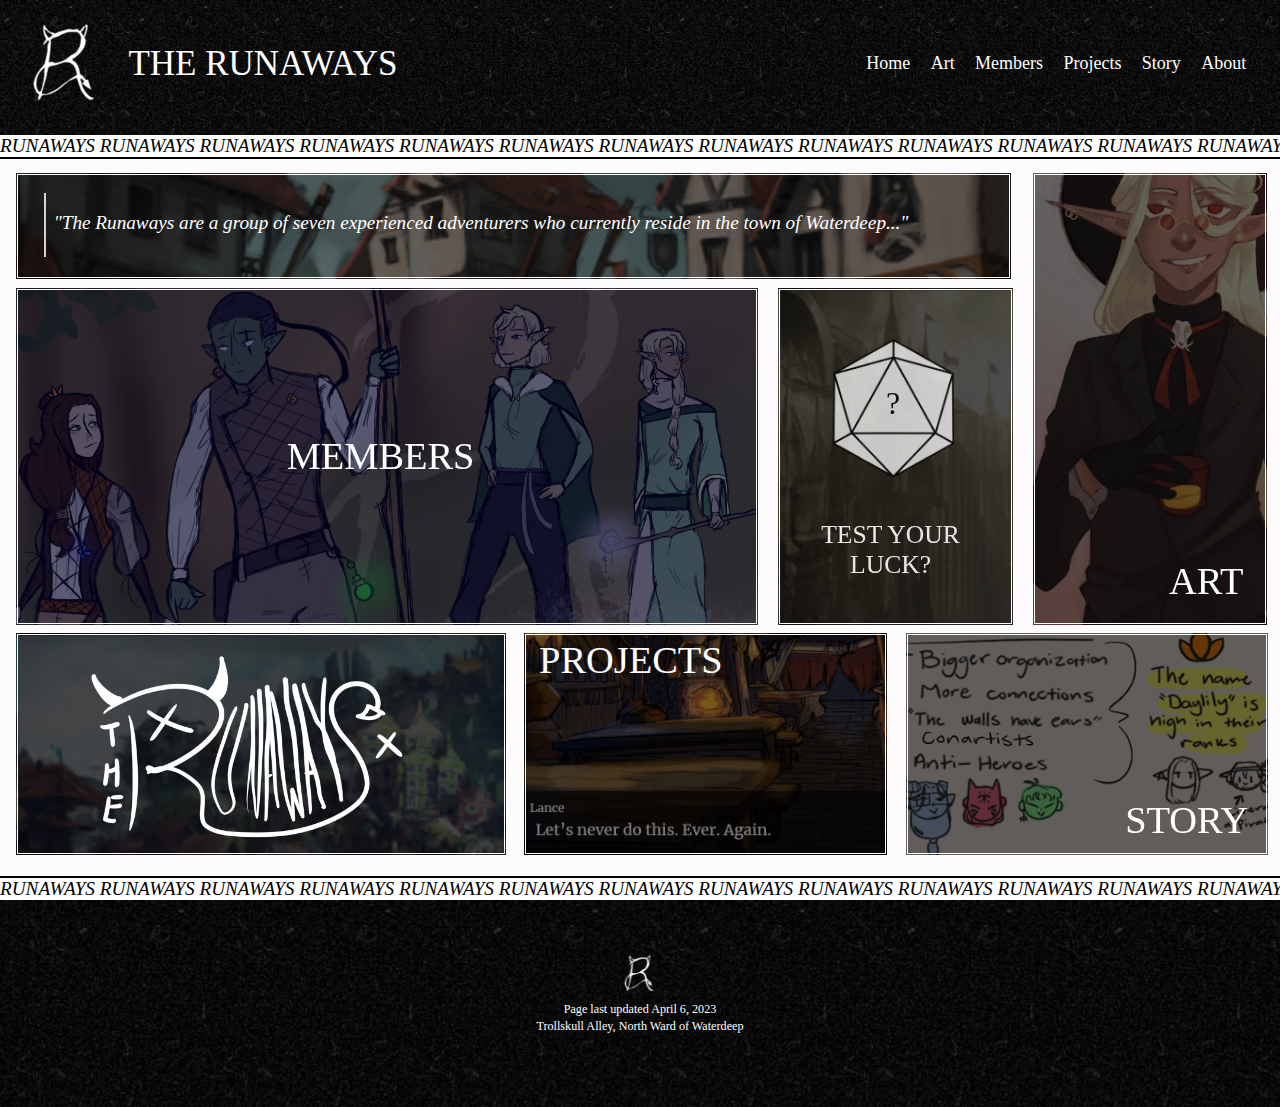
<file: index.html>
<!DOCTYPE html>
<html lang="en">
<head>
    <meta charset="UTF-8">
    <meta http-equiv="X-UA-Compatible" content="IE=edge">
    <meta name="viewport" content="width=device-width, initial-scale=1.0">
    <title>Runaways</title>
    <link rel="stylesheet" href="css/style.css">
    <link rel="stylesheet" href="css/index.css">
    <link rel="icon" type="image/x-icon" href="img/favicon.ico">

    <!--<style>
        ::selection {
        color: red;
          background: rgb(255, 243, 76);
        }
    </style>!-->

</head>
<body>
    <section class="header" id="header">
        <div class="headerLine" id="headerLine"></div>
        <nav>
            <a href="index.html"><img id="mainLogo" src="img/RL.png"></a>
            <div id="title"><a href="index.html">THE RUNAWAYS</a></div>
            <div id="navLinks" class="nav-links">
                <ul>
                    <li><a href="index.html"> Home </a></li>
                    <li><a href="art.html"> Art </a></li>
                    <li><a href="members.html"> Members </a></li>
                    <li><a href="projects.html"> Projects </a></li>
                    <li><a href="story.html"> Story </a></li>
                    <li><a href="about.html"> About </a></li>
                </ul>
            </div>
        </nav>
        <div class="headerLine"></div>
        <div id="mobileNL" class="mobileNL">
            <ul>
                <li><a href="index.html"> Home </a></li>
                <li><a href="art.html"> Art </a></li>
                <li><a href="members.html"> Members </a></li>
                <li><a href="projects.html"> Projects </a></li>
                <li><a href="story.html"> Story </a></li>
                <li><a href="about.html"> About </a></li>
            </ul>
        </div>
        <div id="HL3" class="headerLine"></div>
    </section>

    <div class="scrollingM">
        <div id="outer">
            <div>
                <div id="loop">
                    <div id="content">
                        RUNAWAYS
                    </div>
                </div>
            </div>
        </div>
        <div id="SBLine"></div>
    </div>

    <section class="bigContent">
            <div class="blkBox" id="blk1">
                <div id="blk1Line" onclick="location.href = 'about.html';"></div>
                <div id="blk1Txt" onclick="location.href = 'about.html';">"The Runaways are a group of seven experienced adventurers who currently reside in the town of Waterdeep..."</div>
            </div>
            <div class="blkBox" id="blk2" onclick="location.href = 'art.html';">
                <div id="artBoxTxt">ART</div>
            </div>
            <div class="blkBox" id="blk3" onclick="location.href = 'members.html';">
                <div id="membBoxTxt">MEMBERS</div>
            </div>
            <div class="blkBox" id="blk4">
                <div id="luckBuff"></div>
                <div id="d20Pic" onclick="rollD20()">?</div>
                <div id="rollTxt" onclick="rollD20()">
                    <span id="wannaRoll" class="wannaRoll">TEST YOUR LUCK?</span>
                    <span class="gonnaRoll">LET'S ROLL!</span>
                </div>
            </div>
            <div class="blkBox" id="blk5">
                <div id="RLfancy" onclick="superSecret()"></div>
            </div>
            <div class="blkBox" id="blk6" onclick="location.href = 'projects.html';">
                <div id="projectBoxTxt">PROJECTS</div>
            </div>
            <div class="blkBox" id="blk7" onclick="location.href = 'story.html';">
                <div id="storyBoxTxt">STORY</div>
            </div>
    </section>

    <div class="scrollingM">
        <div id="SBLine2"></div>
    <div id="outer2">
        <div>
            <div id="loop2">
                <div id="content2">
                    RUNAWAYS
                </div>
            </div>
        </div>
    </div>
    </div>

    <section class="footer">
        <div class="bHeaderLine"></div>
        <img id="footerLogo" src="img/RL.png">
        <div id="footerTxt">
            <p>Page last updated April 6, 2023</p>
            <p>Trollskull Alley, North Ward of Waterdeep</p>
        </div>
        <div class="bHeaderLine"></div>
    </section>

    <script src="js/main.js"></script>
    <script src="js/index.js"></script>
</body>
</html>
</file>
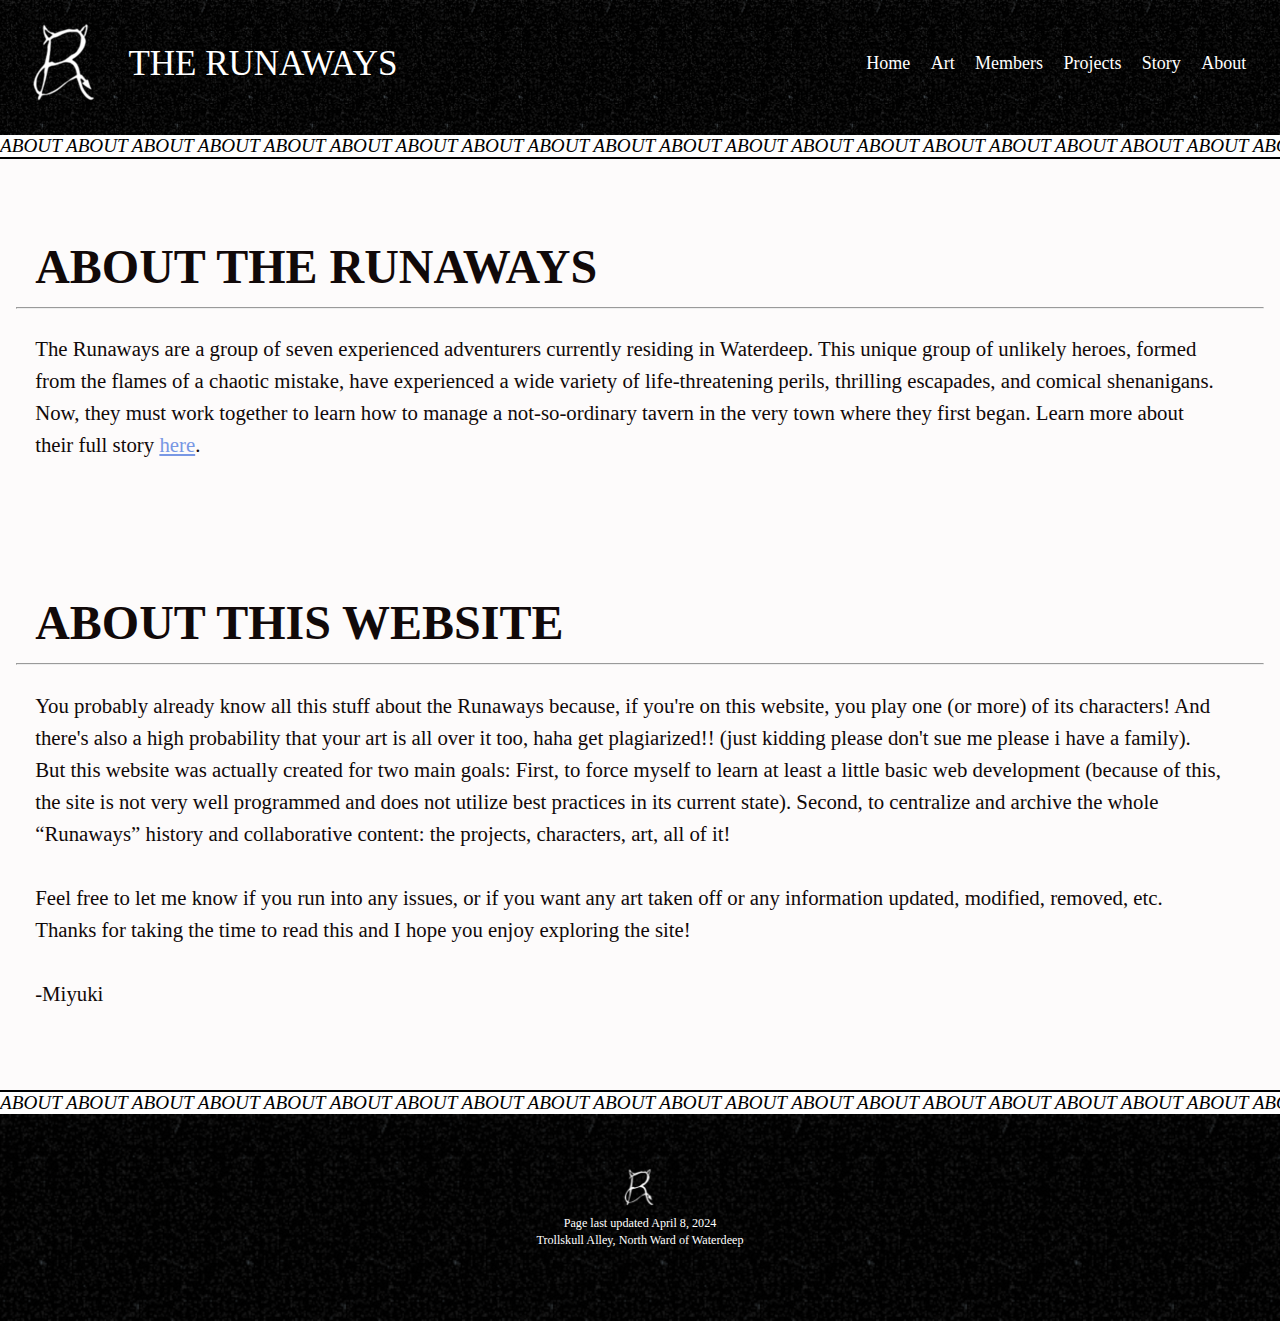
<file: about.html>
<!DOCTYPE html>
<html lang="en">
<head>
    <meta charset="UTF-8">
    <meta http-equiv="X-UA-Compatible" content="IE=edge">
    <meta name="viewport" content="width=device-width, initial-scale=1.0">
    <title>About</title>
    <link rel="stylesheet" href="css/style.css">
    <link rel="stylesheet" href="css/about.css">
    <link rel="icon" type="image/x-icon" href="img/favicon.ico">
</head>
<body>
    <section class="header" id="header">
        <div class="headerLine" id="headerLine"></div>
        <nav>
            <a href="index.html"><img id="mainLogo" src="img/RL.png"></a>
            <div id="title"><a href="index.html">THE RUNAWAYS</a></div>
            <div id="navLinks" class="nav-links">
                <ul>
                    <li><a href="index.html"> Home </a></li>
                    <li><a href="art.html"> Art </a></li>
                    <li><a href="members.html"> Members </a></li>
                    <li><a href="projects.html"> Projects </a></li>
                    <li><a href="story.html"> Story </a></li>
                    <li><a href="about.html"> About </a></li>
                </ul>
            </div>
        </nav>
        <div class="headerLine"></div>
        <div id="mobileNL" class="mobileNL">
            <ul>
                <li><a href="index.html"> Home </a></li>
                <li><a href="art.html"> Art </a></li>
                <li><a href="members.html"> Members </a></li>
                <li><a href="projects.html"> Projects </a></li>
                <li><a href="story.html"> Story </a></li>
                <li><a href="about.html"> About </a></li>
            </ul>
        </div>
        <div id="HL3" class="headerLine"></div>
    </section>

    <div class="scrollingM" id="topSM">
    <div id="outer">
        <div>
            <div id="loop">
                <div id="content">
                    ABOUT
                </div>
            </div>
        </div>
    </div>
    <div id="SBLine"></div>
    </div>

    <section class="holder">
        <div class="cont"id="cont1">
            <h1 class="aboutHdr">ABOUT THE RUNAWAYS</h1>
            <hr>
            <br>
            <p class="aboutP">The Runaways are a group of seven experienced adventurers currently residing in Waterdeep. This unique group of unlikely heroes, formed from the flames of a chaotic mistake, have experienced a wide variety of life-threatening perils, thrilling escapades, and comical shenanigans. Now, they must work together to learn how to manage a not-so-ordinary tavern in the very town where they first began. Learn more about their full story <a class="linky" href="story.html">here</a>.</p>
        </div>
        <div class="cont"id="cont2">
            <h2 class="aboutHdr" id="aboutHdr2">ABOUT THIS WEBSITE</h2>
            <hr>
            <br>
            <p class="aboutP" id="aboutP2">You probably already know all this stuff about the Runaways because, if you're on this website, you play one (or more) of its characters! And there's also a high probability that your art is all over it too, haha get plagiarized!! (just kidding please don't sue me please i have a family). But this website was actually created for two main goals: First, to force myself to learn at least a little basic web development (because of this, the site is not very well programmed and does not utilize best practices in its current state). Second, to centralize and archive the whole “Runaways” history and collaborative content: the projects, characters, art, all of it!<br><br>Feel free to let me know if you run into any issues, or if you want any art taken off or any information updated, modified, removed, etc. Thanks for taking the time to read this and I hope you enjoy exploring the site! <br><br>-Miyuki</p>
        </div>
    </section>

    <div class="scrollingM" id="bottomSM">
    <div id="SBLine2"></div>
    <div id="outer2">
        <div>
            <div id="loop2">
                <div id="content2">
                    ABOUT
                </div>
            </div>
        </div>
    </div>
    </div>

    <section class="footer">
        <div class="bHeaderLine"></div>
        <img id="footerLogo" src="img/RL.png">
        <div id="footerTxt">
            <p>Page last updated April 8, 2024</p>
            <p>Trollskull Alley, North Ward of Waterdeep</p>
        </div>
        <div class="bHeaderLine"></div>
    </section>

<script src="js/main.js"></script>
</body>
</html>
</file>
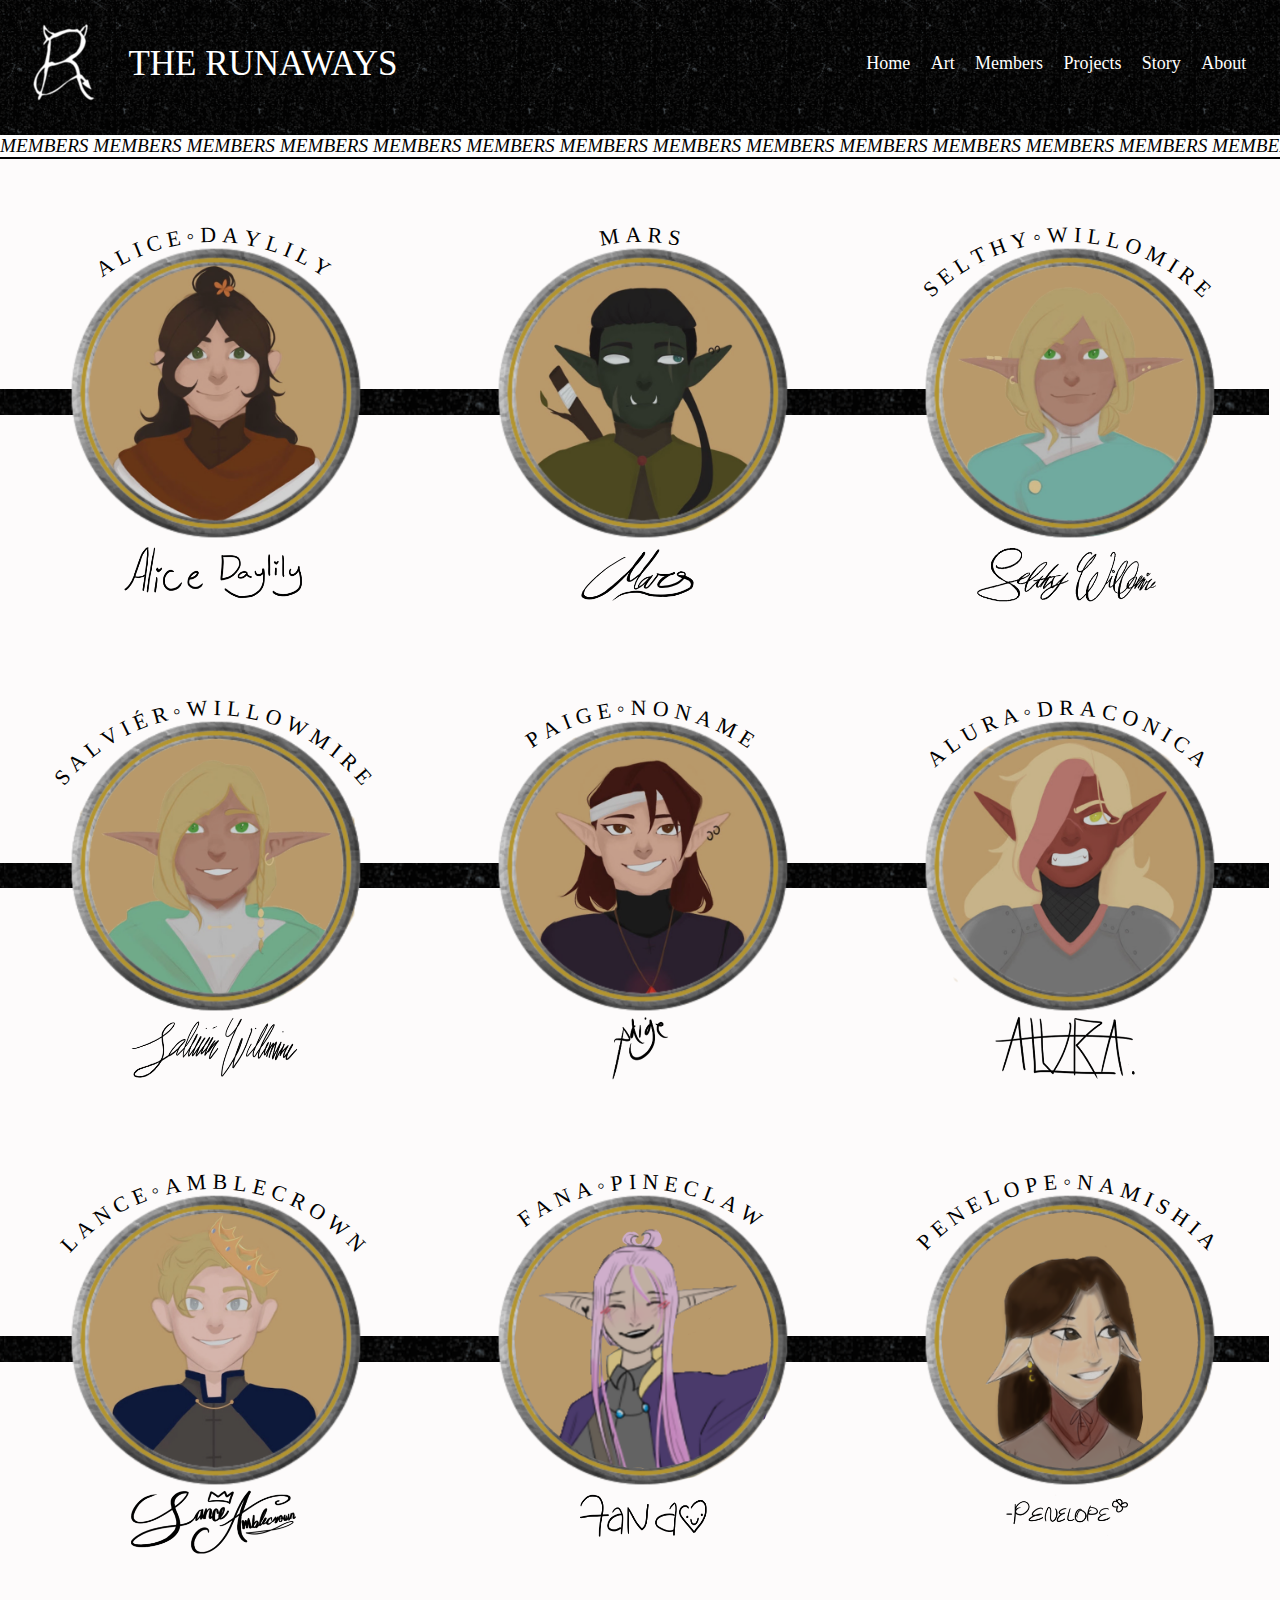
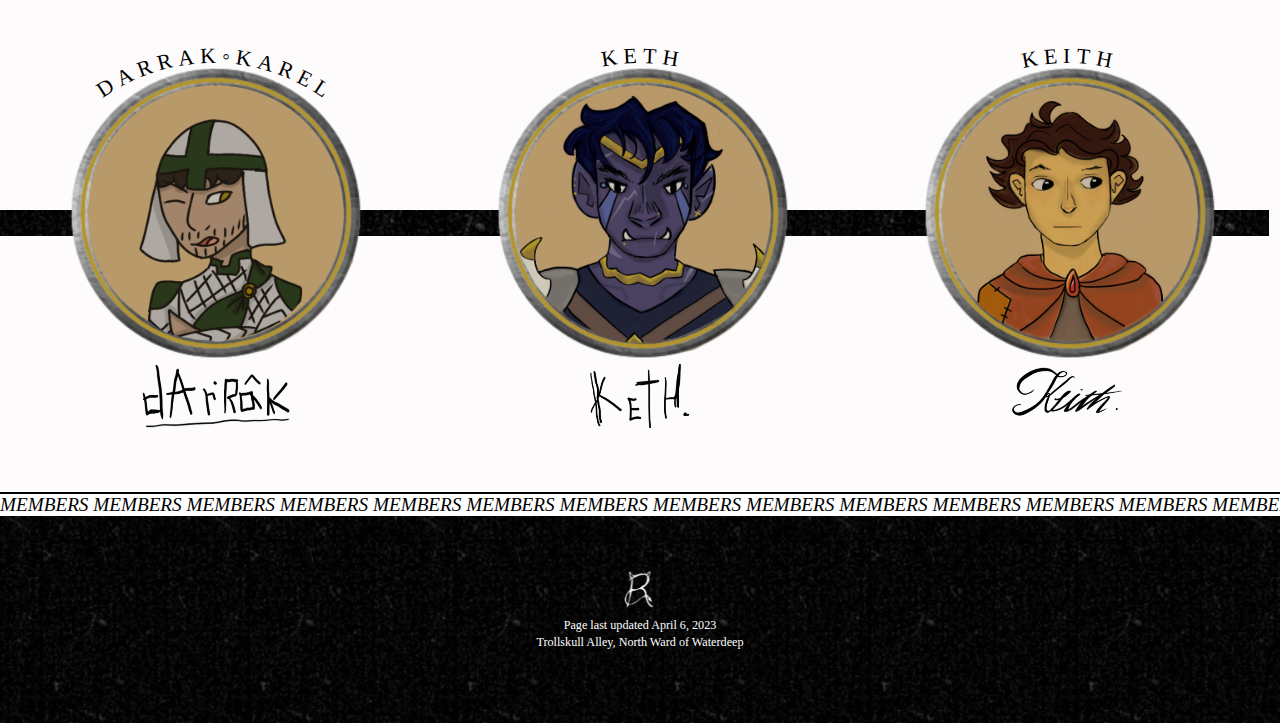
<file: members.html>
<!DOCTYPE html>
<html lang="en">
<head>
    <meta charset="UTF-8">
    <meta http-equiv="X-UA-Compatible" content="IE=edge">
    <meta name="viewport" content="width=device-width, initial-scale=1.0">
    <title>Members</title>
    <link rel="stylesheet" href="css/style.css">
    <link rel="stylesheet" href="css/members.css">
    <link rel="icon" type="image/x-icon" href="img/favicon.ico">
</head>
<body onload="getX()"> <!--for the circle text curve-->
    <section class="header" id="header">
        <div class="headerLine" id="headerLine"></div>
        <nav>
            <a href="index.html"><img id="mainLogo" src="img/RL.png"></a>
            <div id="title"><a href="index.html">THE RUNAWAYS</a></div>
            <div id="navLinks" class="nav-links">
                <ul>
                    <li><a href="index.html"> Home </a></li>
                    <li><a href="art.html"> Art </a></li>
                    <li><a href="members.html"> Members </a></li>
                    <li><a href="projects.html"> Projects </a></li>
                    <li><a href="story.html"> Story </a></li>
                    <li><a href="about.html"> About </a></li>
                </ul>
            </div>
        </nav>
        <div class="headerLine"></div>
        <div id="mobileNL" class="mobileNL">
            <ul>
                <li><a href="index.html"> Home </a></li>
                <li><a href="art.html"> Art </a></li>
                <li><a href="members.html"> Members </a></li>
                <li><a href="projects.html"> Projects </a></li>
                <li><a href="story.html"> Story </a></li>
                <li><a href="about.html"> About </a></li>
            </ul>
        </div>
        <div id="HL3" class="headerLine"></div>
    </section>
    
    <div class="scrollingM">
        <div id="outer">
            <div>
                <div id="loop">
                    <div id="content">
                        MEMBERS
                    </div>
                </div>
            </div>
        </div>
        <div id="SBLine"></div>
    </div>

    <section class="membHold">

        <div class="memberA" id="aliceA">
            <div class="membCurve" id="aliceC">A L I C E ◦ D A Y L I L Y</div>
            <img class="memberB" id="aliceB" src="img/tokens/aliceToken.png" onclick="alert('i didnt make member pages yet D:')">
            <img class="memberT" id="aliceT" src="img/signatures/aliceSig.png">
            <div class="membRibbon"></div>
            <div class="membRibbonM"></div>
        </div>

        <div class="memberA" id="marsA">
            <span class="membCurve" id="marsC">M A R S</span>
            <img class="memberB" id="marsB" src="img/tokens/marsToken.png" onclick="alert('i didnt make member pages yet D:')">
            <img class="memberT" id="marsT" src="img/signatures/marsSig.png">
        </div>

        <div class="memberA" id="selthyA">
            <span class="membCurve" id="selthyC">S E L T H Y ◦ W I L L O M I R E</span>
            <img class="memberB" id="selthyB" src="img/tokens/selthyToken.png" onclick="alert('i didnt make member pages yet D:')">
            <img class="memberT" id="selthyT" src="img/signatures/selthySig.png">
            <div class="membRibbonM"></div>
        </div>

        <div class="memberA" id="salvierA">
            <span class="membCurve" id="salvierC">S A L V I É R ◦ W I L L O W M I R E</span>
            <img class="memberB" id="salvierB" src="img/tokens/salvierToken.png" onclick="alert('i didnt make member pages yet D:')">
            <img class="memberT" id="salvierT" src="img/signatures/salvierSig.png">
            <div class="membRibbon"></div>
        </div>

        <div class="memberA" id="paigeA">
            <span class="membCurve" id="paigeC">P A I G E ◦ N O N A M E</span>
            <img class="memberB" id="paigeB" src="img/tokens/paigeToken.png" onclick="alert('i didnt make member pages yet D:')">
            <img class="memberT" id="paigeT" src="img/signatures/paigeSig.png">
            <div class="membRibbonM"></div>
        </div>

        <div class="memberA" id="aluraA">
            <div class="membCurve" id="aluraC">A L U R A ◦ D R A C O N I C A</div>
            <img class="memberB" id="aluraB" src="img/tokens/aluraToken.png" onclick="alert('i didnt make member pages yet D:')">
            <img class="memberT" id="aluraT"  src="img/signatures/aluraSig.png">
        </div>

        <div class="memberA" id="lanceA">
            <span class="membCurve" id="lanceC">L A N C E ◦ A M B L E C R O W N</span>
            <img class="memberB" id="lanceB" src="img/tokens/lanceToken.png" onclick="alert('i didnt make member pages yet D:')">
            <img class="memberT" id="lanceT" src="img/signatures/lanceSig.png">
            <div class="membRibbon"></div>
            <div class="membRibbonM"></div>
        </div>

        <div class="memberA" id="fanaA">
            <span class="membCurve" id="fanaC">F A N A ◦ P I N E C L A W</span>
            <img class="memberB" id="fanaB" src="img/tokens/fanaToken.png" onclick="alert('i didnt make member pages yet D:')">
            <img class="memberT" id="fanaT" src="img/signatures/fanaSig.png">
        </div>

        <div class="memberA" id="penelopeA">
            <span class="membCurve" id="penelopeC">P E N E L O P E ◦ N A M I S H I A</span>
            <img class="memberB" id="penelopeB" src="img/tokens/penelopeToken.png" onclick="alert('i didnt make member pages yet D:')">
            <img class="memberT" id="penelopeT" src="img/signatures/penelopeSig.png">
            <div class="membRibbonM"></div>
        </div>

        <div class="memberA" id="darrakA">
            <span class="membCurve" id="darrakC">D A R R A K ◦ K A R E L</span>
            <img class="memberB" id="darrakB" src="img/tokens/darrakToken.png" onclick="alert('i didnt make member pages yet D:')">
            <img class="memberT" id="darrakT" src="img/signatures/darrakSig.png">
            <div class="membRibbon"></div>
        </div>

        <div class="memberA" id="kethA">
            <span class="membCurve" id="kethC">K E T H</span>
            <img class="memberB" id="kethB" src="img/tokens/kethToken.png" onclick="alert('i didnt make member pages yet D:')">
            <img class="memberT" id="kethT" src="img/signatures/kethSig.png">
            <div class="membRibbonM"></div>
        </div>

        <div class="memberA" id="keithA">
            <span class="membCurve" id="keithC">K E I T H</span>
            <img class="memberB" id="keithB" src="img/tokens/keithToken.png" onclick="alert('i didnt make member pages yet D:')">
            <img class="memberT" id="keithT" src="img/signatures/keithSig.png">
        </div>

</section>


<div class="scrollingM">
    <div id="SBLine2"></div>
<div id="outer2">
    <div>
        <div id="loop2">
            <div id="content2">
                MEMBERS
            </div>
        </div>
    </div>
</div>
</div>

<section class="footer">
    <div class="bHeaderLine"></div>
    <img id="footerLogo" src="img/RL.png">
    <div id="footerTxt">
        <p>Page last updated April 6, 2023</p>
        <p>Trollskull Alley, North Ward of Waterdeep</p>
    </div>
    <div class="bHeaderLine"></div>
</section>

<script src="lib/circletype.min.js"></script>
<script src="js/main.js"></script>
</body>
</html>
</file>
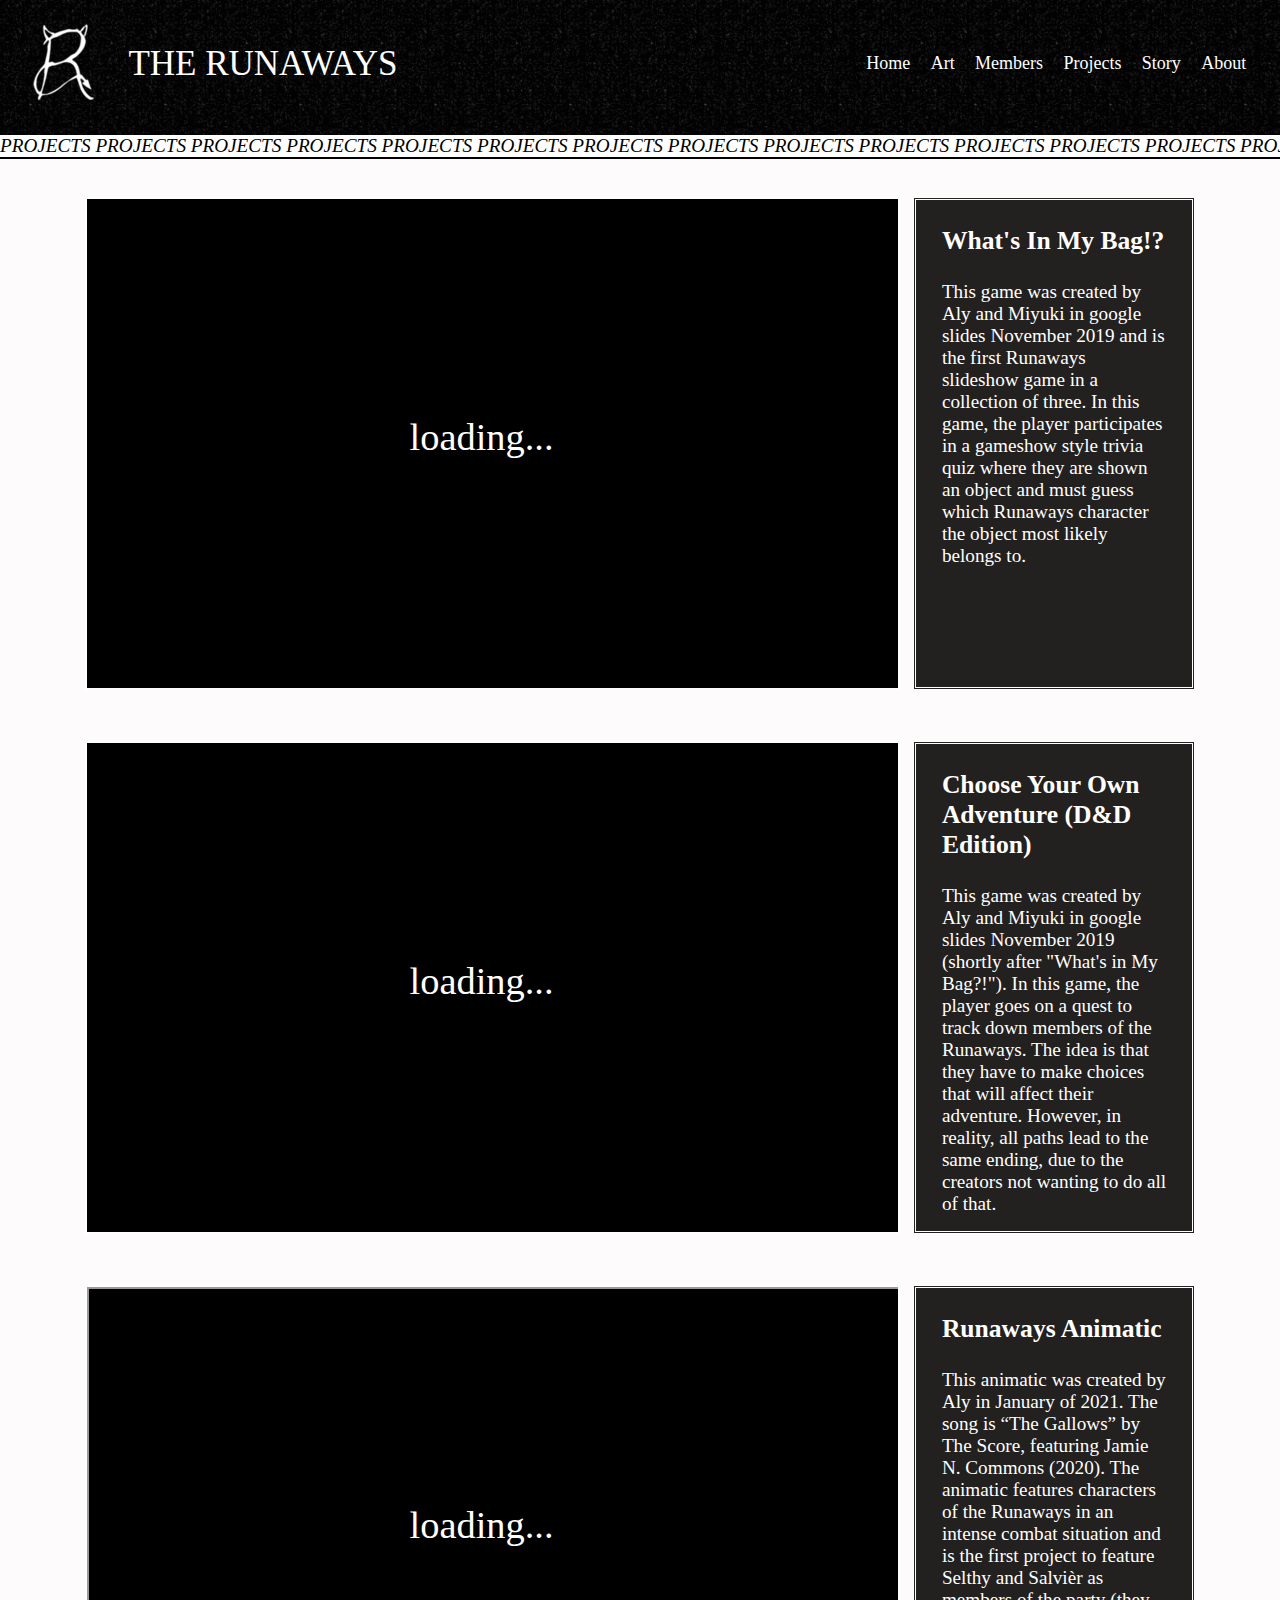
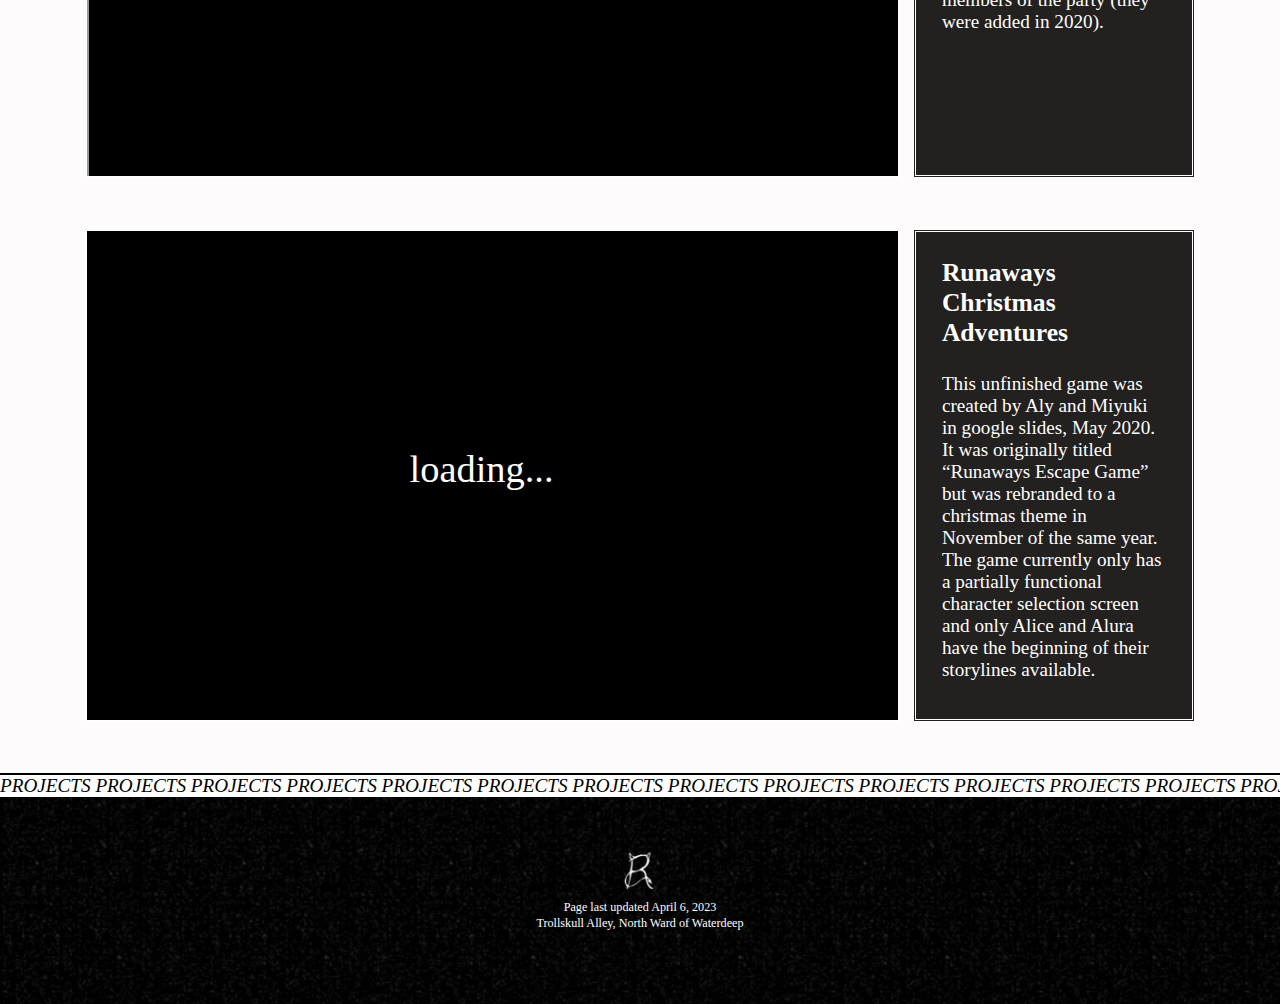
<file: projects.html>
<!DOCTYPE html>
<html lang="en">
<head>
    <meta charset="UTF-8">
    <meta http-equiv="X-UA-Compatible" content="IE=edge">
    <meta name="viewport" content="width=device-width, initial-scale=1.0">
    <title>Projects</title>
    <link rel="stylesheet" href="css/style.css">
    <link rel="stylesheet" href="css/projects.css">
    <link rel="icon" type="image/x-icon" href="img/favicon.ico">
</head>
<body>
    <section class="header" id="header">
        <div class="headerLine" id="headerLine"></div>
        <nav>
            <a href="index.html"><img id="mainLogo" src="img/RL.png"></a>
            <div id="title"><a href="index.html">THE RUNAWAYS</a></div>
            <div id="navLinks" class="nav-links">
                <ul>
                    <li><a href="index.html"> Home </a></li>
                    <li><a href="art.html"> Art </a></li>
                    <li><a href="members.html"> Members </a></li>
                    <li><a href="projects.html"> Projects </a></li>
                    <li><a href="story.html"> Story </a></li>
                    <li><a href="about.html"> About </a></li>
                </ul>
            </div>
        </nav>
        <div class="headerLine"></div>
        <div id="mobileNL" class="mobileNL">
            <ul>
                <li><a href="index.html"> Home </a></li>
                <li><a href="art.html"> Art </a></li>
                <li><a href="members.html"> Members </a></li>
                <li><a href="projects.html"> Projects </a></li>
                <li><a href="story.html"> Story </a></li>
                <li><a href="about.html"> About </a></li>
            </ul>
        </div>
        <div id="HL3" class="headerLine"></div>
    </section>

    <div class="scrollingM">
        <div id="outer">
            <div>
                <div id="loop">
                    <div id="content">
                        PROJECTS
                    </div>
                </div>
            </div>
        </div>
        <div id="SBLine"></div>
    </div>

    <section class="PJContCont">
            <div class="PJCont">
                <span class="pojLoad">loading...</span>
                <div class="pojPic" id="pojPic">
                    <iframe class="pojiframe" src="https://docs.google.com/presentation/d/e/2PACX-1vS2GuZ5HJ9EKe_SZK63ydAvvYsheoPdands-qaMznwfGYRrPetsTfQkKHVab4Q97uN00ge-XMXmi0v6/embed?start=false&loop=false&delayms=3000" frameborder="0" width="100%" height="100%" allowfullscreen="true" mozallowfullscreen="true" webkitallowfullscreen="true"></iframe>
                </div>
                <div class="pojDesc"><h2 class="pojTitleTxt">What's In My Bag!?</h2><p class="pojDescTxt">This game was created by Aly and Miyuki in google slides November 2019 and is the first Runaways slideshow game in a collection of three. In this game, the player participates in a gameshow style trivia quiz where they are shown an object and must guess which Runaways character the object most likely belongs to.</p></div>
            </div>
            <div class="PJCont">
                <span class="pojLoad">loading...</span>
                <div class="pojPic" id="pojPic">
                    <iframe class="pojiframe" src="https://docs.google.com/presentation/d/e/2PACX-1vQJZ3crpo_S7x7D4D3vHp0ot10gPvUs_R1ayQh3NGIrW02p6TWjrqY29KDxbQnsLCg2XL91-mB8L_4i/embed?start=false&loop=false&delayms=60000" frameborder="0" width="100%" height="100%" allowfullscreen="true" mozallowfullscreen="true" webkitallowfullscreen="true"></iframe>
                </div>
                <div class="pojDesc"><h2 class="pojTitleTxt">Choose Your Own Adventure (D&D Edition)</h2><p class="pojDescTxt">This game was created by Aly and Miyuki in google slides November 2019 (shortly after "What's in My Bag?!"). In this game, the player goes on a quest to track down members of the Runaways. The idea is that they have to make choices that will affect their adventure. However, in reality, all paths lead to the same ending, due to the creators not wanting to do all of that.</p></div>
            </div>
            <div class="PJCont">
                <span class="pojLoad">loading...</span>
                <div class="pojPic" id="pojPic">
                    <iframe class="pojiframe" src="https://drive.google.com/file/d/1LRYOTTirEqPoSgl4oGdT8HylVrnzLutQ/preview" width="100%" height="100%" allow="autoplay"></iframe>
                </div>
                <div class="pojDesc"><h2 class="pojTitleTxt">Runaways Animatic</h2><p class="pojDescTxt">This animatic was created by Aly in January of 2021. The song is “The Gallows” by The Score, featuring Jamie N. Commons (2020). The animatic features characters of the Runaways in an intense combat situation and is the first project to feature Selthy and Salvièr as members of the party (they were added in 2020).</p></div>
            </div>
            <div class="PJCont">
                <span class="pojLoad">loading...</span>
                <div class="pojPic" id="pojPic">
                    <iframe class="pojiframe" src="https://docs.google.com/presentation/d/e/2PACX-1vQE4Olx5bcC29Sg6m1knOfbudrixQ9J3g_PESqjnjFiemmFIfSeq2_Kb1fIxdo8vhZAdBcKxYnQtL-C/embed?start=false&loop=false&delayms=60000" frameborder="0" width="100%" height="100%" allowfullscreen="true" mozallowfullscreen="true" webkitallowfullscreen="true"></iframe>
                </div>
                <div class="pojDesc"><h2 class="pojTitleTxt">Runaways Christmas Adventures</h2><p class="pojDescTxt">This unfinished game was created by Aly and Miyuki in google slides, May 2020. It was originally titled “Runaways Escape Game” but was rebranded to a christmas theme in November of the same year. The game currently only has a partially functional character selection screen and only Alice and Alura have the beginning of their storylines available.</p></div>
            </div>
    </section>

    <div class="scrollingM">
        <div id="SBLine2"></div>
    <div id="outer2">
        <div>
            <div id="loop2">
                <div id="content2">
                    PROJECTS
                </div>
            </div>
        </div>
    </div>
    </div>

    <section class="footer">
        <div class="bHeaderLine"></div>
        <img id="footerLogo" src="img/RL.png">
        <div id="footerTxt">
            <p>Page last updated April 6, 2023</p>
            <p>Trollskull Alley, North Ward of Waterdeep</p>
        </div>
        <div class="bHeaderLine"></div>
    </section>

<script src="js/main.js"></script>
</body>
</html>
</file>
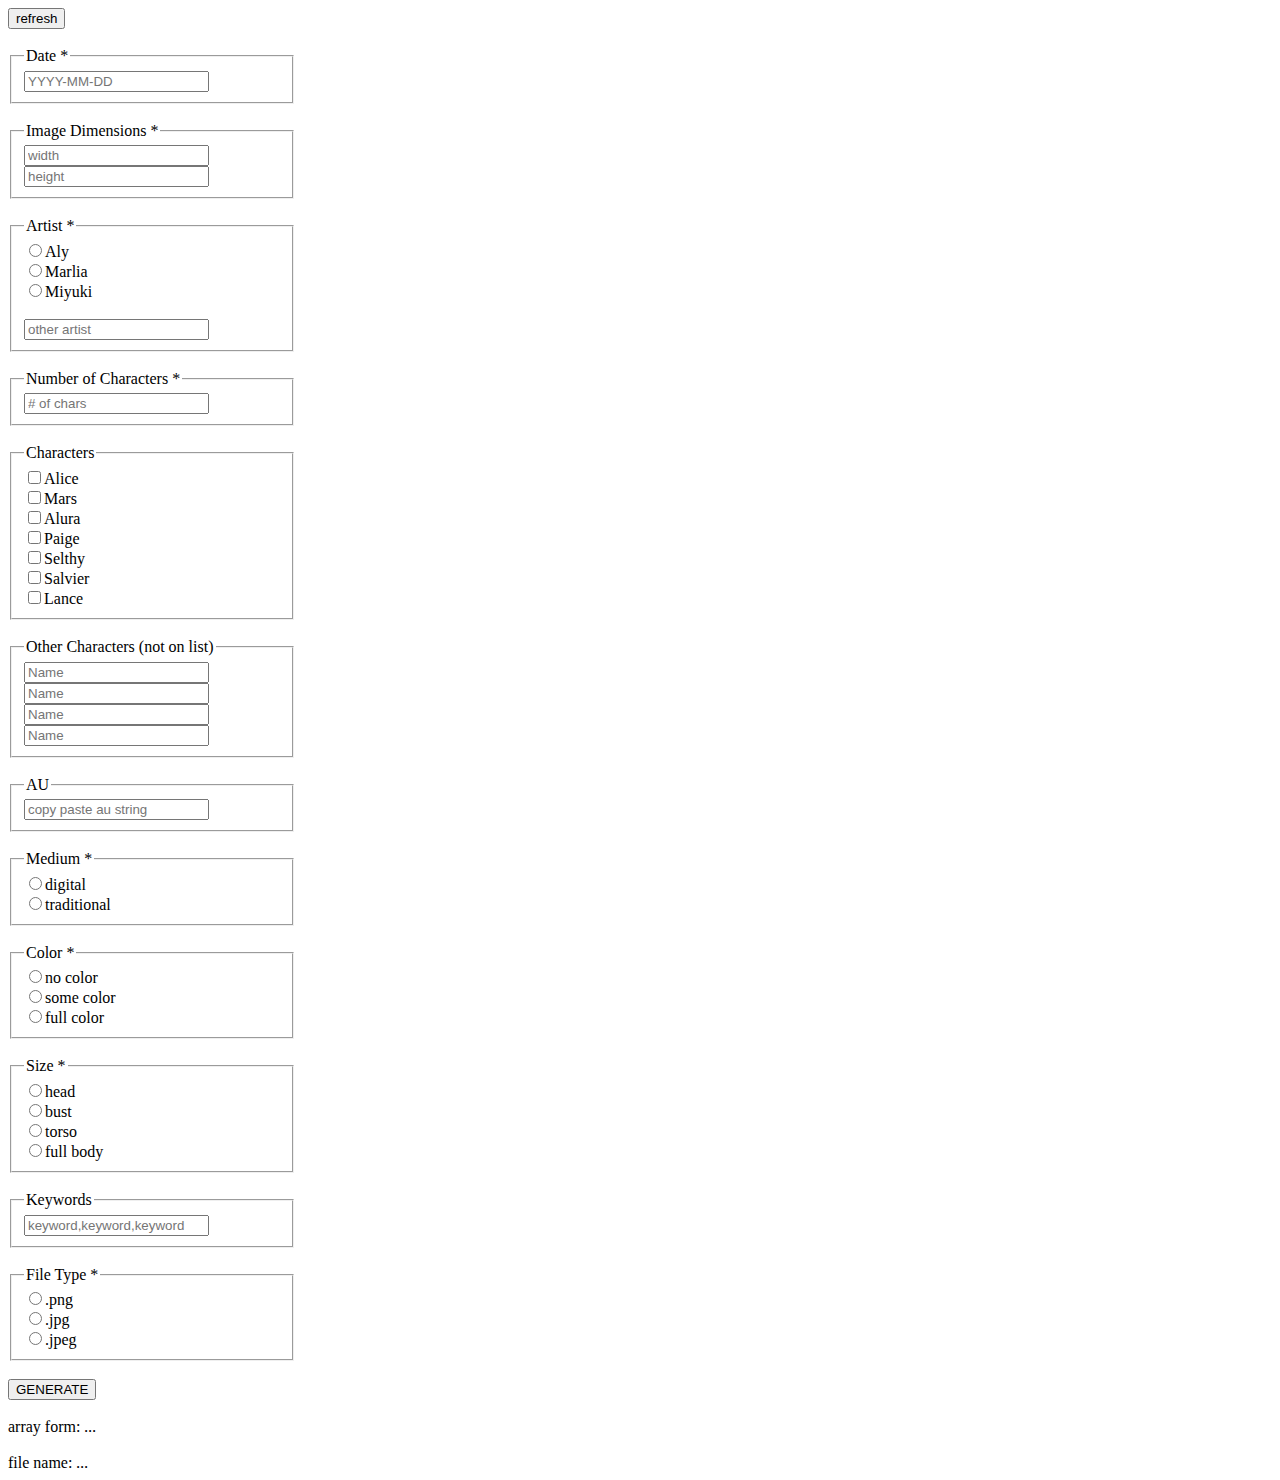
<file: secret.html>
<!DOCTYPE html>
<html lang="en">
<head>
    <meta charset="UTF-8">
    <meta http-equiv="X-UA-Compatible" content="IE=edge">
    <meta name="viewport" content="width=device-width, initial-scale=1.0">
    <title>Secret</title>
</head>
<body>
    <button onclick="location.reload()">refresh</button>
    <br><br>
    <fieldset>
        <legend>Date *</legend>
        <input type="text" class="dateInput" placeholder="YYYY-MM-DD"/>
    </fieldset>
    <br>
    <fieldset>
        <legend>Image Dimensions *</legend>
        <input type="text" class="widthInput" placeholder="width"/><br>
        <input type="text" class="heightInput" placeholder="height"/><br>
    </fieldset>
    <br>
    <fieldset>
        <legend>Artist *</legend>
        <label><input type="radio" name="artist" class="aly" value="Aly">Aly</label><br>
        <label><input type="radio" name="artist" class="marlia" value="Marlia">Marlia</label><br>
        <label><input type="radio" name="artist" class="miyuki" value="Miyuki">Miyuki</label><br>
        <br><input type="text" class="artistInput" placeholder="other artist"/><br>
    </fieldset>
    <br>
    <fieldset>
        <legend>Number of Characters *</legend>
        <input type="text" class="charNumInput" placeholder="# of chars"/><br>
    </fieldset>
    <br>
    <fieldset>
        <legend>Characters</legend>
        <input type="checkbox" class="alice" id="alice" value="Alice,"><label for="alice">Alice</label><br>
        <input type="checkbox" class="mars" id='mars' value="Mars,"><label for="mars">Mars</label><br>
        <input type="checkbox" class="alura" id="alura" value="Alura,"><label for="alura">Alura</label><br>
        <input type="checkbox" class="paige" id="paige" value="Paige,"><label for="paige">Paige</label><br>
        <input type="checkbox" class="sel" id="sel" value="Selthy,"><label for="sel">Selthy</label><br>
        <input type="checkbox" class="sal" id="sal" value="Salvier,"><label for="sal">Salvier</label><br>
        <input type="checkbox" class="lance" id="lance" value="Lance,"><label for="lance">Lance</label><br>
    </fieldset>
    <br>
    <fieldset>
        <legend>Other Characters (not on list)</legend>
        <input type="text" name="char" class="char1Input" placeholder="Name"/><br>
        <input type="text" name="char" class="char2Input" placeholder="Name"/><br>
        <input type="text" name="char" class="char3Input" placeholder="Name"/><br>
        <input type="text" name="char" class="char4Input" placeholder="Name"/><br>
    </fieldset>
    <br>
    <fieldset>
        <legend>AU</legend>
        <input type="text" class="auInput" placeholder="copy paste au string"/><br>
    </fieldset>
    <br>
    <fieldset>
        <legend>Medium *</legend>
        <input type="radio" name="med" id="digital" class="digital" value="digital"><label for="digital">digital</label><br>
        <input type="radio" name="med" id="traditional" class="traditional" value="traditional"><label for="traditional">traditional</label><br>
    </fieldset>
    <br>
    <fieldset>
        <legend>Color *</legend>
        <input type="radio" name="col" id="noC" class="noC" value="no color"><label for="noC">no color</label><br>
        <input type="radio" name="col" id="someC" class="someC" value="some color"><label for="someC">some color</label><br>
        <input type="radio" name="col" id="fullC" class="fullC" value="full color"><label for="fullC">full color</label><br>
    </fieldset>
    <br>
    <fieldset>
        <legend>Size *</legend>
        <input type="radio" name="size" id="head" class="head" value="head"><label for="head">head</label><br>
        <input type="radio" name="size" id="bust" class="bust" value="bust"><label for="bust">bust</label><br>
        <input type="radio" name="size" id="torso" class="torso" value="torso"><label for="torso">torso</label><br>
        <input type="radio" name="size" id="fullB" class="fullB" value="full body"><label for="fullB">full body</label><br>
    </fieldset>
    <br>
    <fieldset>
        <legend>Keywords</legend>
        <input type="text" class="keywordsInput" placeholder="keyword,keyword,keyword"/><br>
    </fieldset>
    <br>
    <fieldset>
        <legend>File Type *</legend>
        <input type="radio" name="type" id="png" class="png" value=".png"><label for="png">.png</label><br>
        <input type="radio" name="type" id="jpg" class="jpg" value=".jpg"><label for="jpg">.jpg</label><br>
        <input type="radio" name="type" id="jpeg" class="jpeg" value=".jpeg"><label for="jpeg">.jpeg</label><br>
    </fieldset>
    <br>
    <button onclick="generate()">GENERATE</button>
    <br><br>
    array form: <cite id='afCite' contenteditable="true">...</cite>
    <br><br>
    file name: <cite id='fnCite' contenteditable="true">...</cite>

    <style>
        fieldset {
            width: 20vw;
        }
    </style>

    <script src="js/secret.js"></script>
</body>
</html>
</file>
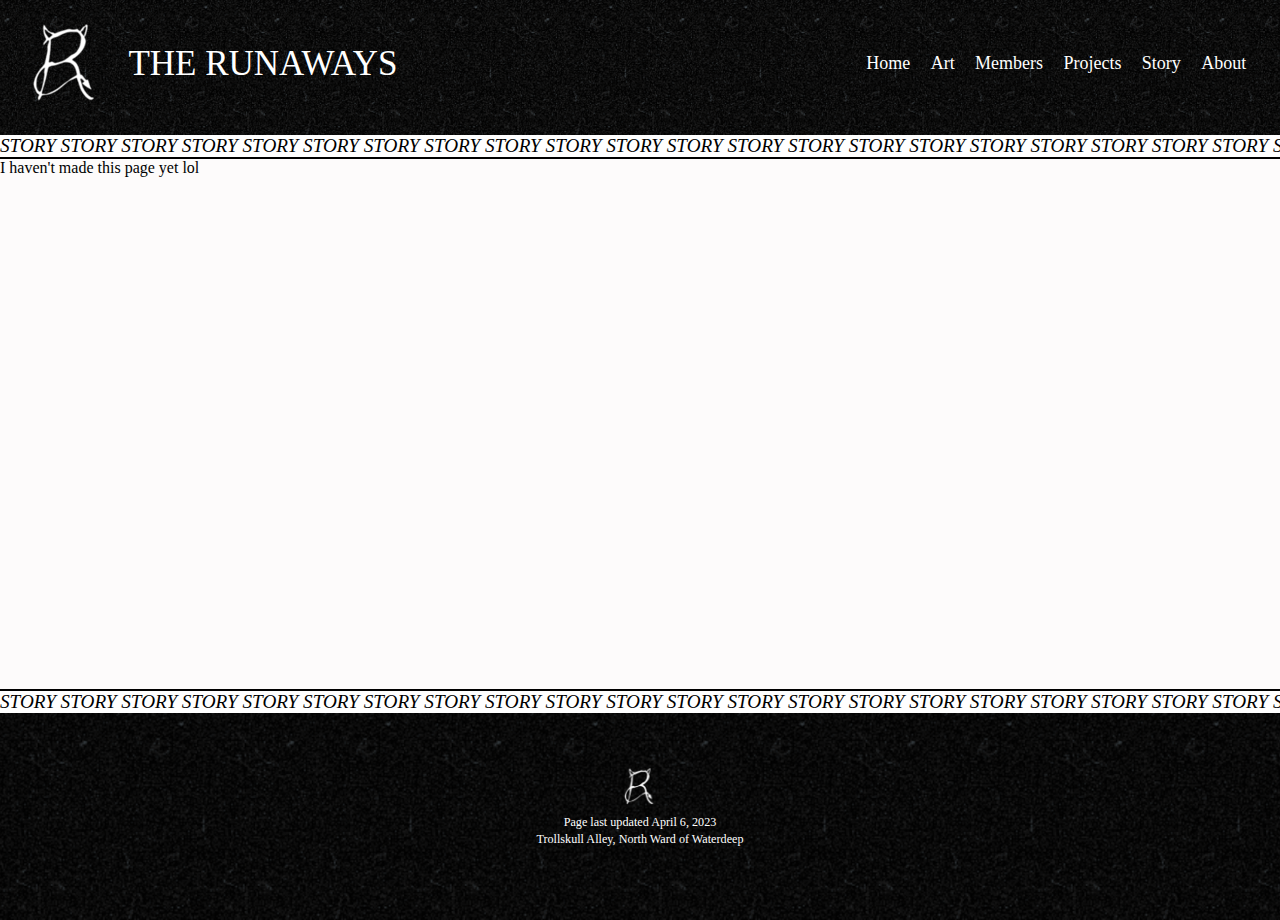
<file: story.html>
<!DOCTYPE html>
<html lang="en">
<head>
    <meta charset="UTF-8">
    <meta http-equiv="X-UA-Compatible" content="IE=edge">
    <meta name="viewport" content="width=device-width, initial-scale=1.0">
    <title>Story</title>
    <link rel="stylesheet" href="css/style.css">
    <link rel="stylesheet" href="css/story.css">
    <link rel="icon" type="image/x-icon" href="img/favicon.ico">
</head>
<body>
    <section class="header" id="header">
        <div class="headerLine" id="headerLine"></div>
        <nav>
            <a href="index.html"><img id="mainLogo" src="img/RL.png"></a>
            <div id="title"><a href="index.html">THE RUNAWAYS</a></div>
            <div id="navLinks" class="nav-links">
                <ul>
                    <li><a href="index.html"> Home </a></li>
                    <li><a href="art.html"> Art </a></li>
                    <li><a href="members.html"> Members </a></li>
                    <li><a href="projects.html"> Projects </a></li>
                    <li><a href="story.html"> Story </a></li>
                    <li><a href="about.html"> About </a></li>
                </ul>
            </div>
        </nav>
        <div class="headerLine"></div>
        <div id="mobileNL" class="mobileNL">
            <ul>
                <li><a href="index.html"> Home </a></li>
                <li><a href="art.html"> Art </a></li>
                <li><a href="members.html"> Members </a></li>
                <li><a href="projects.html"> Projects </a></li>
                <li><a href="story.html"> Story </a></li>
                <li><a href="about.html"> About </a></li>
            </ul>
        </div>
        <div id="HL3" class="headerLine"></div>
    </section>

    <div class="scrollingM">
        <div id="outer">
            <div>
                <div id="loop">
                    <div id="content">
                        STORY
                    </div>
                </div>
            </div>
        </div>
        <div id="SBLine"></div>
    </div>


    <section class="storyCont">
        I haven't made this page yet lol
    </section>

    <div class="scrollingM">
        <div id="SBLine2"></div>
    <div id="outer2">
        <div>
            <div id="loop2">
                <div id="content2">
                    STORY
                </div>
            </div>
        </div>
    </div>
    </div>

    <section class="footer">
        <div class="bHeaderLine"></div>
        <img id="footerLogo" src="img/RL.png">
        <div id="footerTxt">
            <p>Page last updated April 6, 2023</p>
            <p>Trollskull Alley, North Ward of Waterdeep</p>
        </div>
        <div class="bHeaderLine"></div>
    </section>

<script src="js/main.js"></script>

</body>
</html>
</file>
<file: css/style.css>
*{
  margin: 0;
  padding: 0;
}

html { 
background-image: linear-gradient(rgb(0 0 0/40%) 0 0), url(../img/tempstatic.gif); /*for the extending footer*/
overflow-x: hidden /*comment out this line when stuff's going off the page*/
}

body {
background-color: rgb(253, 251, 251);
-webkit-touch-callout: none; /* iOS Safari */
}

.resize-animation-stopper * { 
  animation: none !important;
  transition: none !important; 
}

@keyframes fadeIn {
  0% {
    filter: opacity(0%);
  }
  100% {
    filter:opacity(100%);
  }
}

@keyframes slideInFromLeft {
  0% {
    transform: translateX(-100%);
  }
  100% {
    transform: translateX(0);
  }
}

@media(max-width: 840px){
  #HL3{
    display: block;
  }
  nav {
    justify-content: center !important;
  }
  .nav-links{
    display: none;
  }
  .mobileNL {
    display: flex !important;
    margin: 2vh auto 2vh auto;
    font-size: 4vw;
    word-spacing: 1.8vh;
    justify-content: center;
  }
  .mobileNL ul li{
    display: inline-flex !important;
  }
  #mainLogo{
    display: flex !important;
    height: 16vw !important;
    width: 16vw  !important;
  }
  #title{
    width: 38vw !important;
    font-size: 7vw !important;
    overflow-wrap: normal;
    margin: 2vh 0vw 2vh 0vw !important;
  }
  .scrollingM{
    visibility: hidden !important;
    margin-top: -3vh;
  }
  .headerLine{
    display: block !important;
  }
  .bHeaderLine{
    display: block !important;
  }
  #footerLogo{
    margin: auto auto 2vh auto;
    padding-top: 1vh;
    min-width: 6vh;
    min-height: 6vh;
  }
  #footerTxt{
    font-size: 13px !important;
    line-height: 20px !important;
  }
}

.header {
min-height: 13vh;
padding-top: 1vh;
padding-bottom: 1vh;
width: 100%;
background-color: rgb(15, 13, 13);
background-image: linear-gradient(rgb(0 0 0/20%) 0 0), url(../img/tempstatic.gif);
background-position: center;
background-size: contain;
position: sticky;
top: 0;
z-index: 5;
}

.headerLine {
background-color: white;
width: 100vw;
height: 0.1vh;
display: none;
}

#HL3{
display: none;
margin-top: 1vw;
}

.mobileNL{
display: none;
}

#mainLogo {
min-height: 3vh;
min-width: 3vh;
}

.logoDown {
max-height: 10vh;
max-width: 10vh;
}

#title{
font-size: 35px;
min-height: 3vh;
text-align: left;
display: inline-block;
position: relative;
color: white;
padding: 1vw;
margin-left: 10px;
}

.header a {
  text-decoration: none;
  color: white;
}

nav{
  display: flex;
  padding: 1% 2%;
  justify-content: flex-start;
  align-items: center;
}

.nav-links{
  flex: 1;
  text-align: right;
}

.nav-links ul li{
  list-style: none;
  display: inline-block;
  padding: 0.43vw 0.64vw;
  position: relative;
}

.nav-links ul li a{
  color: white;
  text-decoration: none;
  font-size: 18px;
}

.nav-links ul li::after{
  content: '';
  width: 0%;
  height: 0.1vw;
  background: white;
  display: block;
  margin: auto;
  transition: 0.5s;
}

.nav-links ul li:hover::after{
  width: 100%;
}

/*scrolling marquee credits in main.js file*/

#outer {
  overflow: hidden;
}

#outer div {
  display: inline-block;
}

#loop {
  background-color: white;
  white-space: nowrap;
  animation: loop-anim 25s linear infinite;
}

#content {
  font-size: 1.5vw;
  font-style: italic;
  white-space: nowrap;
} 

@keyframes loop-anim {
  0% {
    margin-left: 0;
  }

  100% {
    margin-left: -50%
  }
}

#SBLine {
  background-color: black;
  height: 0.15vw;
  width: 100vw;
  margin-top: 0vw;
}



#SBLine2 {
  background-color: black;
  height: 0.15vw;
  width: 100vw;
  margin-top: 2vw;
}

#outer2 {
  overflow: hidden;
}

#outer2 div {
  display: inline-block;
}

#loop2 {
  background-color: white;
  white-space: nowrap;
  animation: loop-anim 25s linear infinite;
}

#content2 {
  font-size: 1.5vw;
  font-style: italic;
  white-space: nowrap;
} 

@keyframes loop-anim2 {
  0% {
    margin-left: 0;
  }

  100% {
    margin-left: -50%
  }
}

.footer{
  background-image: linear-gradient(rgb(0 0 0/40%) 0 0), url(../img/tempstatic.gif);
  background-position: center;
  background-size: contain;
  width:100vw;
  height: 23vh;
  margin-top: 0vw;
  align-items: center;
}

#footerLogo{
  display: block;
  margin: auto auto 1vh auto;
  padding-top: 6vh;
  width: 3vw;
  height: 3vw;
}

#footerTxt{
  color: white;
  font-size: 0.95vw;
  text-align: center;
  margin: auto;
  line-height: 1.3vw;
}

.bHeaderLine {
background-color: white;
width: 100vw;
height: 0.1vh;
display: none;
margin: 2vh auto 3vh auto;
position: absolute;
}
</file>
<file: css/index.css>
* {
    user-select: none !important;
}

@media(max-width: 840px){
    .bigContent{
        grid-template-rows: 8vw 8vw 8vw 8vw 8vw 8vw 8vw 8vw 8vw 8vw 8vw 8vw 8vw 8vw 8vw 8vw 8vw 8vw 8vw 8vw 8vw !important;
    }
    #blk1{
        width: 95vw !important;
        height: 17vw !important;
    }
    #blk1Line{
        height: 12vw !important;
        margin: 2.5vw 3vw auto 2vw !important;
    }
    #blk1Txt{
        font-size: 3.5vw !important;
        margin: 3.9vw auto auto 4vw !important;
        /*text-decoration: underline;*/
    }
    #blk1Txt::after{
        display: none;
    }
    #blk1Txt:hover::after{
        display: none;
    }
    #blk2{
        grid-column-start: 7 !important;
        grid-column-end: 11 !important;
        grid-row-start: 14 !important;
        grid-row-end: 20 !important;
        width: 37vw !important;
        height: 71vw !important;
    }
    #artBoxTxt{
        font-size: 5vw !important;
        margin: 63vw auto auto 24.5vw !important;
    }
    #blk3{
        grid-column-start: 1;
        grid-column-end: 11;
        grid-row-start: 3 !important;
        width: 95vw !important;
        height: 44vw !important;
    }
    #membBoxTxt{
        font-size: 5vw !important;
        text-indent: 33vw !important;
        line-height: 43vw !important;
    }
    #blk4{
        grid-column-start: 1;
        grid-column-end: 11;
        grid-row-start: 8 !important;
        grid-row-end: 15 !important;
        width: 37vw !important;
        height: 53vw !important;
    }
    #d20Pic{
        width: 24vw !important;
        height: 24vw !important;
        margin-left: 6.3vw !important;
        margin-top: 6.8vw !important;
        font-size: 6.5vw !important;
        line-height: 23vw !important;
    }
    #rollTxt{
        width: 36vw !important;
        height: 35vw !important;
        font-size: 5vw !important;
        margin-top: 36vw !important;
        user-select: none !important;
    }
    #blk5{
        grid-column-start: 1;
        grid-column-end: 11;
        grid-row-start: 18 !important;
        grid-row-end: 19 !important;
        width: 56vw !important;
        height: 35vw !important;
    }
    #RLfancy{
        width: 40vw !important;
        height: 35vw !important;
        margin-top: -3px !important;
        margin-left: 7.5vw !important;
    }
    #blk6{
        grid-column-start: 1 !important;
        grid-column-end: 8;
        grid-row-start: 8 !important;
        grid-row-end: 15 !important;
        width: 56vw !important;
        height: 44vw !important;
    }
    #projectBoxTxt{
        font-size: 5vw !important;
        text-indent: 2vw !important;
        line-height: 10vw !important;
    }
    #blk7{
        grid-column-start: 1 !important;
        grid-column-end: 11;
        grid-row-start: 13 !important;
        grid-row-end: 15 !important;
        width: 56vw !important;
        height: 44vw !important;
    }
    #storyBoxTxt{
        font-size: 5vw !important;
        text-indent: 38vw !important;
        line-height: 75vw !important;
    }
}


.bigContent{
    display: grid;
    justify-content: space-around;
    grid-template-columns: 8vw 8vw 8vw 8vw 8vw 8vw 8vw 8vw 8vw 8vw;
    grid-template-rows: 8vw 8vw 8vw 8vw 8vw 8vw;
    grid-gap: 1vw;
    margin-bottom: 1vw;
    margin-left: 0.7vw;
    margin-right: 1vw;
    margin-top: 1vw;
}

.blkBox{
    overflow: hidden;
    display: flexbox;
    border: double white 0.3vw;
}

#blk1{
    grid-column-start: 1;
    grid-column-end: 9;
    grid-row-start: 1;
    grid-row-end: 3;
    animation: 1s ease-out;
    width: 77.4vw;
    height: 8vw;
    background-image: linear-gradient(rgb(0 0 0/60%) 0 0), url(../img/home/BLK1Cover.png);
    background-size: cover;
    background-position: 12% 50%;
    background-size: 100%;
}

#blk1Line{
    position: absolute;
    width: 0.2vw;
    height: 5vw;
    background-color: rgb(255, 255, 255);
    margin-left: 2vw;
    margin-right: 1vw;
    margin-top: 1.4vw;
    filter: opacity(80%);
}

#blk1Txt{
    position: absolute;
    color: white;
    font-size: 1.5vw;
    margin-left: 2.8vw;
    margin-top: 2.9vw;
    font-style: italic;
    cursor: pointer;
}

#blk1Txt::after{
    content: '';
    transform: scaleX(0);
    transform-origin: bottom right;
    position: relative;
    height: 2px;
    background: white;
    display: block;
    margin: auto;
    transition: 0.8s;
    left: 0;
    bottom: 0;
}

#blk1Txt:hover::after{
    transform: scaleX(1);
    transform-origin: bottom left;
}

#blk2{
    grid-column-start: 9;
    grid-column-end: 11;
    grid-row-start: 1;
    grid-row-end: 5;
    width: 18vw;
    height: 35vw;
    background-image: linear-gradient(rgb(0 0 0/60%) 0 0), url(../img/home/artCover.png);
    filter: grayscale(10%);
    background-size: cover;
    transition: background-size 2s, background-position 2s;
    background-position: 20% 80%;
    background-size: 220%;
    cursor: pointer;
    overflow: hidden;
}


#blk2:hover{
    background-image: linear-gradient(rgb(0 0 0/30%) 0 0), url(../img/home/artCover.png);
    filter: none;
    background-size: 210%;
    background-position: 20% 80%;
}

#artBoxTxt{
    color: white;
    position: absolute;
    transition: 0s !important;
    font-size: 3vw;
    margin-left: 10.5vw;
    margin-top: 30vw;
}

#blk3{
    grid-column-start: 1;
    grid-column-end: 7;
    grid-row-start: 2;
    grid-row-end: 5;
    overflow: hidden;
    width: 57.7vw;
    height: 26vw;
    background-image: linear-gradient(rgb(0 0 0/50%) 0 0), url(../img/home/membersCover.png);
    filter: grayscale(10%);
    background-size: cover;
    background-position: 10% 50%;
    background-size: 140%;
    cursor: pointer;
    transition: background-size 2s, background-position 2s;
}

#blk3:hover{
    background-image: linear-gradient(rgb(0 0 0/20%) 0 0), url(../img/home/membersCover.png);
    background-size: 130%;
    background-position: 0% 50%;
}

#membBoxTxt{
    position: absolute;
    transition: 0s !important;
    color: white;
    font-size: 3vw;
    text-align:center;
    text-indent: 21vw;
    line-height: 26vw;
}

#blk4{
    grid-column-start: 7;
    grid-column-end: 9;
    grid-row-start: 2;
    grid-row-end: 5;
    width: 18vw;
    height: 26vw;
    background-image: linear-gradient(rgb(0 0 0/70%) 0 0), url(../img/home/TLKCover.png);
    filter: grayscale(10%);
    background-size: cover;
    background-size: 130%;
}

#d20Pic{
    position: absolute;
    display: block;
    background-image: url(../img/home/dice.png);
    background-size: cover;
    width:11vw;
    height: 11vw;
    filter: opacity(75%);
    margin-top: 3.8vw;
    margin-left: 3.3vw;
    transition: scale 1s, filter 1s;
    font-size: 2.5vw;
    color: black;
    text-align: center;
    line-height: 10vw;
    cursor: pointer;
}

#d20Pic:hover{
    filter: opacity(95%) !important;
    scale: 1.1 !important;
}

#d20Pic.wiggleRoll{
    animation: wiggleRoll 0.5s ease-in-out;
    transition: scale 0.2s, filter 0.2s;
}

@keyframes wiggleRoll {
	0% {
		transform: rotate(0deg);
	}
	33% {
		transform: rotate(15deg);
	}
	66% {
		transform: rotate(-15deg);
	}
	100% {
		transform: rotate(0deg);
	}
}

#rollTxt{
    position: absolute;
    width: 16vw;
    height: 5vw;
    font-size: 2vw;
    color: rgb(233, 232, 232);
    text-align: center;
    margin-top: 18vw;
    margin-left: 0.6vw;
    cursor: pointer;
}

.gonnaRoll{
    display: none;
}

#rollTxt:hover .wannaRoll{
    display: none;
}

#rollTxt:hover .gonnaRoll{
    display: block;
}

.gonnaRoll::after{
    content: '';
    width:0%;
    position: relative;
    height: 2px;
    background: white;
    display: block;
    margin: auto;
    transition: 0.5s;
    left: 0;
    bottom: 0;
}

.gonnaRoll:hover::after{
    width: 70%;
}

#luckBuff {
    width: 200%;
    height: 200%;
    overflow: none;
    filter: opacity(50%);
    position: absolute;
    display: none;
    z-index: 2;
}

#blk5{
    grid-column-start: 1;
    grid-column-end: 5;
    grid-row-start: 5;
    grid-row-end: 7;
    display: flex;
    width: 38vw;
    height: 17vw;
    background-image: linear-gradient(rgb(0 0 0/70%) 0 0), url(../img/home/BLK5Cover.png);
    filter: grayscale(10%);
    background-size: cover;
    background-size: 130%;
}

#RLfancy{
    background-image: url(../img/home/RLfancy.png);
    background-size: cover;
    position: absolute;
    width: 25vw;
    height: 25vw;
    margin-top: -3.2vw;
    margin-left: 5.5vw;
}

#RLfancy:hover{
    animation: scrobob 0.5s infinite;
    cursor: pointer;
}

@keyframes scrobob{
    0% {
        background-image: url(../img/home/RLfancy.png);
    }
    25% {
        background-image: url(../img/home/RLfancy2.png);
    }
    50% {
        background-image: url(../img/home/RLfancy3.png);
    }
    75% {
        background-image: url(../img/home/RLfancy4.png);
    }
    100% {
        background-image: url(../img/home/RLfancy.png);
    }
}

#blk6{
    grid-column-start: 5;
    grid-column-end: 8;
    grid-row-start: 5;
    grid-row-end: 7;
    overflow: hidden;
    display: flex;
    width: 28vw;
    height: 17vw;
    background-image: linear-gradient(rgb(0 0 0/50%) 0 0), url(../img/home/projectsCover.png);
    background-size: cover;
    background-position: 5% 90%;
    background-size: 170%;
    cursor: pointer;
    transition: background-size 2s, background-position 2s;
}

#blk6:hover{
    background-image: linear-gradient(rgb(0 0 0/30%) 0 0), url(../img/home/projectsCover.png);
    background-size: 160%;
    background-position: 0% 90%;
}

#projectBoxTxt{
    position: absolute;
    transition: 0s !important;
    color: white;
    font-size: 3vw;
    text-align:center;
    text-indent: 1vw;
    line-height: 4vw;
}

#blk7{
    grid-column-start: 8;
    grid-column-end: 11;
    grid-row-start: 5;
    grid-row-end: 7;
    overflow: hidden;
    display: flex;
    width: 28vw;
    height: 17vw;
    background-image: linear-gradient(rgb(0 0 0/60%) 0 0), url(../img/home/storyCover.png);
    filter: sepia(10%);
    background-size: cover;
    background-position: 10% 25%;
    background-size: 200%;
    cursor: pointer;
    transition: background-size 2s, background-position 2s;
}

#blk7:hover{
    background-image: linear-gradient(rgb(0 0 0/30%) 0 0), url(../img/home/storyCover.png);
    background-size: 180%;
    background-position: 5% 25%;
}

#storyBoxTxt{
    position: absolute;
    transition: 0s !important;
    color: white;
    font-size: 3vw;
    text-align:center;
    text-indent: 17vw;
    line-height: 29vw;
}
</file>
<file: css/about.css>
.aboutHdr{ /*top right bottom left*/
    margin: 5vw 2vw 1vw 1.5vw;
    font-size: 3rem;
    text-align: left;
}

.aboutP{
    margin: .5vw 3vw 3vw 1.5vw;
    font-size: 1.3rem;
    line-height: 2rem;
    text-align: left;
}

a.linky:visited {
    color:rgb(168, 129, 196)
}

a.linky:link {
    color: rgb(120, 151, 228)
}

.holder {
    margin: 0 0 0 0;
}

.cont {
    background-color: rgba(47, 43, 43, 0);
    color: rgb(17, 9, 9);
    padding: 1rem 0 1rem 0;
    margin: 0 1rem 0 1rem
}
</file>
<file: css/members.css>
* {
    user-select: none;
    -webkit-user-drag: none;
    -khtml-user-drag: none;
    -moz-user-drag: none;
    -o-user-drag: none;
  }

@media(max-width: 840px){
    .membHold{
        grid-template-columns: 40vw 40vw !important;
        grid-template-rows: 58vw 58vw 58vw 58vw 58vw 58vw !important;
        grid-row-gap: 8vw !important;
        grid-column-gap: 5vw;
        margin: 4vw auto 6vw auto !important;
    }
    .memberB{
        width: 42vw !important;
        height: 42vw !important;
        margin-top: -5vw;
    }
    .memberT{
        height: 10vw !important;
        width: 27vw !important;
    }
    .membCurve{
        font-size: 3vw !important;
        height: 22vw !important; 
        width: 38vw !important;
        margin: -1vw 0vw -15vw 0vw;
    }
    .membRibbon{
        display: none;
    }
    .membRibbonM{
        display: flex !important;
        z-index: 0;
        background-image: linear-gradient(rgb(0 0 0/40%) 0 0), url(../img/tempstatic.gif);
        position: absolute;
        width: 100vw;
        height: 2vw;
        transition: 1s all ease;
        margin: 20vw 0vw 0vw 50vw;
    }
}

.membHold {
    margin-top: 3vw;
    display: grid;
    justify-content: space-around;
    grid-template-columns: 26vw 26vw 26vw;
    grid-template-rows: 35vw 35vw 35vw 35vw;
    animation: 1s ease-out 0s 1 fadeIn;
    grid-row-gap: 2vw;
}

.memberA {
    display: flex;
    flex-wrap: wrap;
    transition: all 1s ease;
    align-content: center;
    justify-content: center;
}

.membCurve{
    display: flex;
    justify-content: center;
    height: 10vw;
    width: 27vw;
    overflow: visible;
    margin: -1vw 0vw -15vw 0vw;
    font-size: 1.7vw;
    font-weight: 1.5vw;
    transition: all 1s ease;
    animation: 1 spinCurve 1.5s;
}

.memberB{
    display: flex;
    border-radius: 50%;
    width: 25vw;
    height: 25vw;
    cursor: pointer;
    filter: brightness(85%);
    margin-bottom: -1vw;
    transition: all 1s ease;
    animation: 1 spinToken 1s;
    z-index: 2;
}

.memberB:hover{
    filter: brightness(100%);
    transform: scale(1.005);
}

.memberT{
    display: block;
    width: 14vw;
    height: 5vw;
    margin: auto;
    transition: all 1s ease;
}

.membRibbon {
    z-index: 0;
    background-image: linear-gradient(rgba(0, 0, 0, 0.242) 0 0), url(../img/tempstatic.gif);
    background-size: auto;
    background-position: center;
    position: absolute;
    width: 100vw;
    height: 2vw;
    transition: 1s all ease;
    margin: 15vw 0vw 0vw 65vw;
}

.membRibbonM{
    display: none;
}

@keyframes spinCurve {
    from {
        transform:rotate(180deg);
    }
    to {
        transform:rotate(360deg);
    }
}

@keyframes spinToken {
    from {
        transform:rotate(270deg);
    }
    to {
        transform:rotate(360deg);
    }
}
</file>
<file: css/projects.css>
@media(max-width: 840px){
    .PJContCont{
        grid-template-rows: 105vw 105vw 105vw 105vw 1vw !important;
        margin-top: 2vh !important;
        grid-row-gap: 4vw !important;
    }
    .PJCont{
        display: flex !important;
        flex-wrap: wrap;
        margin: 0vw auto 0vw auto !important;
    }
    .pojPic{
        width: 94vw;
        height: 57.5vw;
    }
    .pojDesc{
        margin-top: -0.5vw;
        height: 40vw;
        width: 90vw;
        border-style: none !important;
    }
    .pojTitleTxt{
        margin: 1vh auto 1vh auto;
        font-size: 4.6vw !important;
    }
    .pojDescTxt{
        font-size: 3.5vw !important;
    }
    .pojLoad{
        margin: 23vw auto auto 3vw !important;
        font-size: 9vw !important;
    }
}


.PJContCont{
    display: grid;
    grid-template-columns: 100vw;
    grid-template-rows: 38.5vw 38.5vw 38.5vw 38.5vw 1vw;
    justify-content: center;
    margin: 0 auto 2vw auto;
    grid-row-gap: 4vw;
}

.PJCont{
    display: grid;
    overflow: wrap;
    grid-template-columns: 63.7vw 22vw;
    grid-template-rows: 38.5vw;
    justify-content: center;
    margin-top: 3vw;
    width: 100vw;
    height: 38vw;
    animation: 1s ease-out 0s 1 fadeIn;
    grid-column-gap: 1vw;
}

.pojPic{
    background-color: black;
    border: 0.16vw solid black;
    font-size: 1.6vw;
    color: white;
    overflow: hidden;
    justify-content: space-around;
    align-items: center;
    border-style: double;
    border-color: white;
}

.pojDesc{
    color: white;
    text-align: left;
    background-color: rgb(35, 32, 32);
    padding: 2vw;
    border-style: double;
    border-color: white;
}

.pojTitleTxt{
    font-size: 2vw;
    text-align: left;
}

.pojDescTxt{
    font-size: 1.5vw;
    padding-top: 2vw;
}

.pojLoad{
    z-index: 2;
    position: absolute;
    color: white;
    font-size: 3vw;
    margin: 17vw auto auto 32vw;
}

.pojiframe{
    position: relative;
    z-index: 3;
}
</file>
<file: css/story.css>
#SBLine2 {
    margin-top: 40vw !important;
}
</file>
